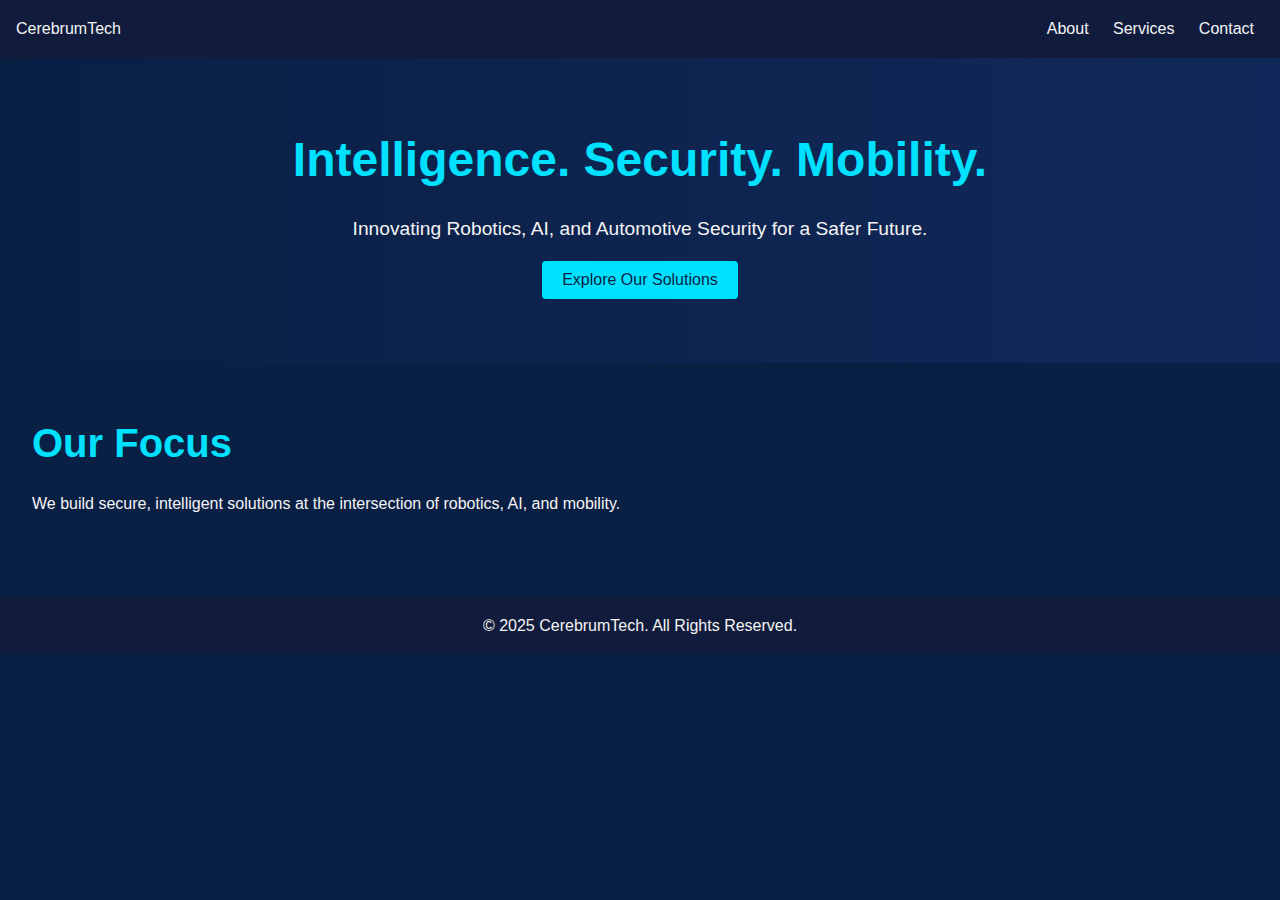
<file: index.html>
<!DOCTYPE html>
<html lang="en">
<head>
  <meta charset="UTF-8">
  <meta name="viewport" content="width=device-width, initial-scale=1.0">
  <title>CerebrumTech - Home</title>
  <link rel="stylesheet" href="style.css">
</head>
<body>
  <nav>
    <div class="logo"><a href="index.html">CerebrumTech</a></div>
    <div>
      <a href="about.html">About</a>
      <a href="services.html">Services</a>
      <a href="contact.html">Contact</a>
    </div>
  </nav>

  <div class="hero">
    <h1>Intelligence. Security. Mobility.</h1>
    <p>Innovating Robotics, AI, and Automotive Security for a Safer Future.</p>
    <a href="services.html"><button>Explore Our Solutions</button></a>
  </div>

  <section>
    <h2>Our Focus</h2>
    <p>We build secure, intelligent solutions at the intersection of robotics, AI, and mobility.</p>
  </section>

  <footer>
    <p>© 2025 CerebrumTech. All Rights Reserved.</p>
  </footer>
</body>
</html>
</file>
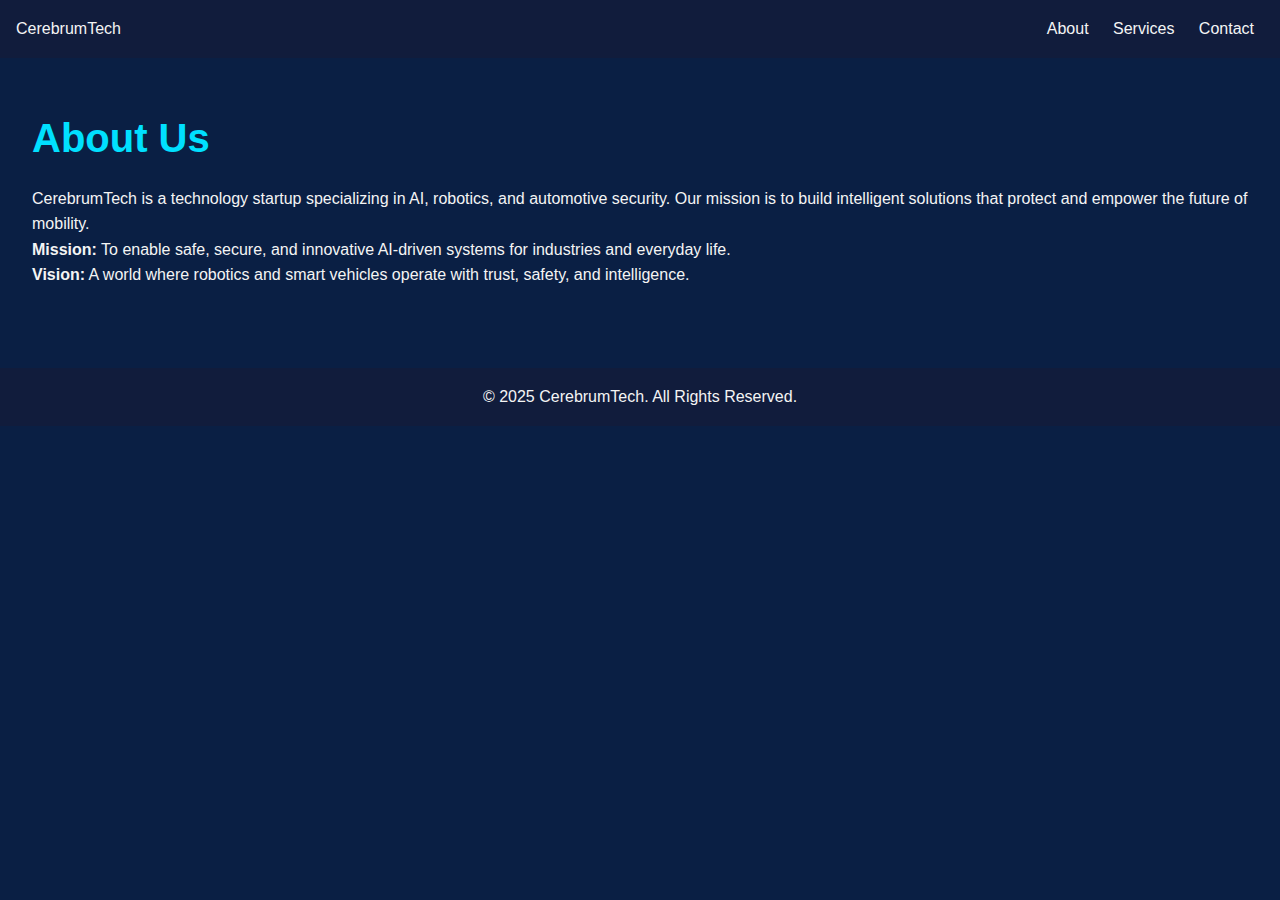
<file: about.html>
<!DOCTYPE html>
<html lang="en">
<head>
  <meta charset="UTF-8">
  <meta name="viewport" content="width=device-width, initial-scale=1.0">
  <title>About Us - CerebrumTech</title>
  <link rel="stylesheet" href="style.css">
</head>
<body>
  <nav>
    <div class="logo"><a href="index.html">CerebrumTech</a></div>
    <div>
      <a href="about.html">About</a>
      <a href="services.html">Services</a>
      <a href="contact.html">Contact</a>
    </div>
  </nav>

  <section>
    <h2>About Us</h2>
    <p>CerebrumTech is a technology startup specializing in AI, robotics, and automotive security. 
       Our mission is to build intelligent solutions that protect and empower the future of mobility.</p>
    <p><b>Mission:</b> To enable safe, secure, and innovative AI-driven systems for industries and everyday life.</p>
    <p><b>Vision:</b> A world where robotics and smart vehicles operate with trust, safety, and intelligence.</p>
  </section>

  <footer>
    <p>© 2025 CerebrumTech. All Rights Reserved.</p>
  </footer>
</body>
</html>
</file>
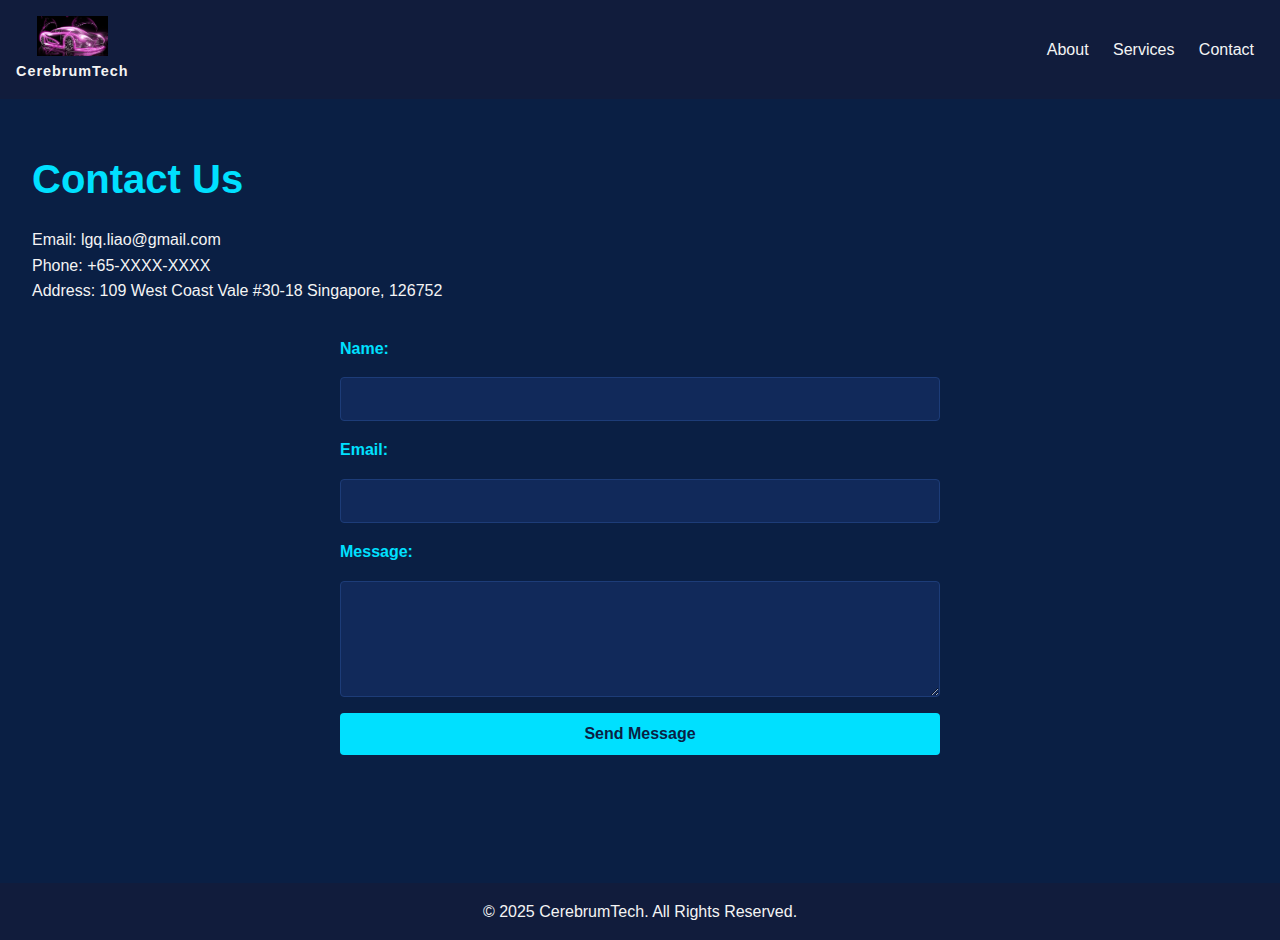
<file: contact.html>
<!DOCTYPE html>
<html lang="en">
<head>
  <meta charset="UTF-8">
  <meta name="viewport" content="width=device-width, initial-scale=1.0">
  <title>Contact - CerebrumTech</title>
  <link rel="stylesheet" href="style.css">
</head>
<body>
  <nav>
    <div class="logo">
      <a href="index.html">
        <img src="cerebrumtech.jpg" alt="CerebrumTech Logo">
        <span class="logo-text">CerebrumTech</span>
      </a>
    </div>
    <div>
      <a href="about.html">About</a>
      <a href="services.html">Services</a>
      <a href="contact.html">Contact</a>
    </div>
  </nav>

  <section>
    <h2>Contact Us</h2>
    <p>Email: lgq.liao@gmail.com</p>
    <p>Phone: +65-XXXX-XXXX</p>
    <p>Address: 109 West Coast Vale #30-18 Singapore, 126752</p>

    <form id="contact-form" action="https://formsubmit.co/lgq.liao@gmail.com" method="POST" novalidate>
      <label for="name">Name:</label>
      <input type="text" id="name" name="name" required>

      <label for="email">Email:</label>
      <input type="email" id="email" name="email" required>

      <label for="message">Message:</label>
      <textarea id="message" name="message" rows="5" required></textarea>

      <!-- Honeypot fields (spam protection) -->
      <div style="position:absolute; left:-9999px; width:1px; height:1px; overflow:hidden;">
        <label for="company">Company</label>
        <input type="text" id="company" name="company" tabindex="-1" autocomplete="off">
        <input type="text" name="_honey" tabindex="-1" autocomplete="off">
      </div>

      <!-- FormSubmit options -->
      <input type="hidden" name="_subject" value="New message via CerebrumTech site">
      <input type="hidden" name="_template" value="table">
      <input type="hidden" name="_next" value="contact.html?success=1">

      <button id="submit-btn" type="submit">Send Message</button>
      <p id="form-status" aria-live="polite"></p>
    </form>
  </section>

  <footer>
    <p>© 2025 CerebrumTech. All Rights Reserved.</p>
  </footer>
  <script>
    (function() {
      var form = document.getElementById('contact-form');
      var submitBtn = document.getElementById('submit-btn');
      var statusEl = document.getElementById('form-status');

      function setStatus(message, isError) {
        statusEl.textContent = message;
        statusEl.style.color = isError ? '#ff6b6b' : '#00E0FF';
      }

      // Disable on submit for UX
      form.addEventListener('submit', function() {
        submitBtn.disabled = true;
        submitBtn.textContent = 'Sending...';
        setStatus('Submitting, please wait...', false);
      });

      // Show success message if redirected back with ?success=1
      var params = new URLSearchParams(window.location.search);
      if (params.get('success') === '1') {
        setStatus('Thanks! Your message has been sent.', false);
      }
    })();
  </script>
</body>
</html>
</file>
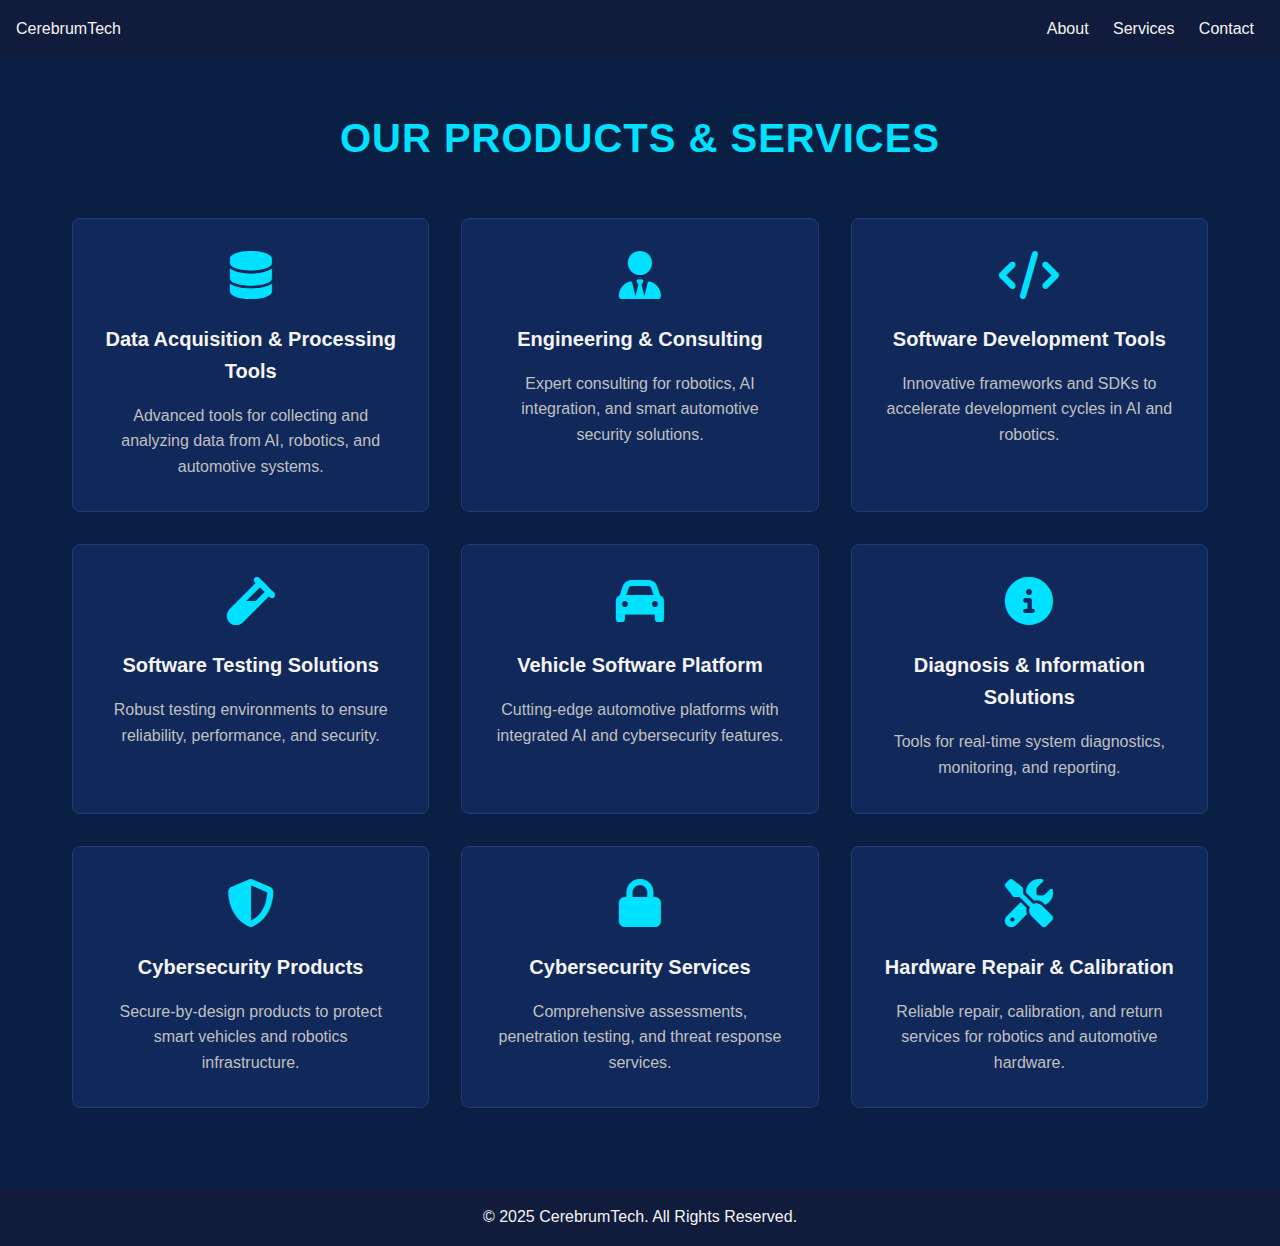
<file: services.html>
<!DOCTYPE html>
<html lang="en">
<head>
  <meta charset="UTF-8">
  <meta name="viewport" content="width=device-width, initial-scale=1.0">
  <title>CerebrumTech | Services</title>
  <link rel="stylesheet" href="style.css">
  <!-- Font Awesome for icons -->
  <link rel="stylesheet" href="https://cdnjs.cloudflare.com/ajax/libs/font-awesome/6.5.0/css/all.min.css">
</head>
<body>

  <nav>
    <div class="logo"><a href="index.html">CerebrumTech</a></div>
    <div>
      <a href="about.html">About</a>
      <a href="services.html">Services</a>
      <a href="contact.html">Contact</a>
    </div>
  </nav>

  <section class="services-section">
    <h2>Our Products & Services</h2>
    <div class="services-grid">
      <div class="service-card">
        <i class="fas fa-database"></i>
        <h3>Data Acquisition & Processing Tools</h3>
        <p>Advanced tools for collecting and analyzing data from AI, robotics, and automotive systems.</p>
      </div>
      <div class="service-card">
        <i class="fas fa-user-tie"></i>
        <h3>Engineering & Consulting</h3>
        <p>Expert consulting for robotics, AI integration, and smart automotive security solutions.</p>
      </div>
      <div class="service-card">
        <i class="fas fa-code"></i>
        <h3>Software Development Tools</h3>
        <p>Innovative frameworks and SDKs to accelerate development cycles in AI and robotics.</p>
      </div>
      <div class="service-card">
        <i class="fas fa-vial"></i>
        <h3>Software Testing Solutions</h3>
        <p>Robust testing environments to ensure reliability, performance, and security.</p>
      </div>
      <div class="service-card">
        <i class="fas fa-car"></i>
        <h3>Vehicle Software Platform</h3>
        <p>Cutting-edge automotive platforms with integrated AI and cybersecurity features.</p>
      </div>
      <div class="service-card">
        <i class="fas fa-info-circle"></i>
        <h3>Diagnosis & Information Solutions</h3>
        <p>Tools for real-time system diagnostics, monitoring, and reporting.</p>
      </div>
      <div class="service-card">
        <i class="fas fa-shield-alt"></i>
        <h3>Cybersecurity Products</h3>
        <p>Secure-by-design products to protect smart vehicles and robotics infrastructure.</p>
      </div>
      <div class="service-card">
        <i class="fas fa-lock"></i>
        <h3>Cybersecurity Services</h3>
        <p>Comprehensive assessments, penetration testing, and threat response services.</p>
      </div>
      <div class="service-card">
        <i class="fas fa-tools"></i>
        <h3>Hardware Repair & Calibration</h3>
        <p>Reliable repair, calibration, and return services for robotics and automotive hardware.</p>
      </div>
    </div>
  </section>

  <footer>
    <p>© 2025 CerebrumTech. All Rights Reserved.</p>
  </footer>

</body>
</html>
</file>
<file: style.css>
/* General Reset */
* {
  margin: 0;
  padding: 0;
  box-sizing: border-box;
}

body {
  font-family: 'Roboto', sans-serif;
  background-color: #0A1F44;
  color: #f4f4f4;
  line-height: 1.6;
}

/* Navbar */
nav {
  background: #111C3C;
  padding: 1rem;
  display: flex;
  justify-content: space-between;
  align-items: center;
}

nav a {
  color: #f4f4f4;
  margin: 0 10px;
  text-decoration: none;
  font-weight: 500;
  transition: color 0.3s ease;
}

nav a:hover {
  color: #00E0FF;
}

.logo a {
  display: flex;
  flex-direction: column;
  align-items: center;
  margin: 0;
}

.logo img {
  height: 40px; /* Adjust the height as you see fit */
  margin-bottom: 4px;
}

.logo-text {
  font-size: 0.9rem;
  font-weight: 600;
  letter-spacing: 1px;
}

/* Hero Section */
.hero {
  text-align: center;
  padding: 4rem 2rem;
  background: linear-gradient(to right, #0A1F44, #11295A);
}

.hero h1 {
  font-size: 3rem;
  color: #00E0FF;
}

.hero p {
  margin: 1rem 0;
  font-size: 1.2rem;
}

.hero button {
  padding: 10px 20px;
  background: #00E0FF;
  color: #0A1F44;
  border: none;
  cursor: pointer;
  border-radius: 4px;
  font-size: 1rem;
  transition: background-color 0.3s ease;
}

.hero button:hover {
  background: #00bcd4;
}

/* Sections */
section {
  padding: 3rem 2rem;
}

h2 {
  color: #00E0FF;
  margin-bottom: 1rem;
  font-size: 2.5rem;
}

/* Footer */
footer {
  text-align: center;
  padding: 1rem;
  background: #111C3C;
  margin-top: 2rem;
}

/* Services Page */
.services-section {
  max-width: 1200px;
  margin: auto;
}

.services-section h2 {
  text-align: center;
  margin-bottom: 3rem;
  text-transform: uppercase;
  letter-spacing: 1px;
}

.services-grid {
  display: grid;
  grid-template-columns: repeat(auto-fit, minmax(300px, 1fr));
  gap: 2rem;
}

.service-card {
  background: #11295A;
  padding: 2rem;
  border-radius: 8px;
  text-align: center;
  transition: transform 0.3s ease, box-shadow 0.3s ease;
  border: 1px solid #1d3c78;
}

.service-card:hover {
  transform: translateY(-10px);
  box-shadow: 0 10px 20px rgba(0, 0, 0, 0.2);
}

.service-card i {
  font-size: 3rem;
  color: #00E0FF;
  margin-bottom: 1.5rem;
}

.service-card h3 {
  font-size: 1.25rem;
  margin-bottom: 1rem;
  color: #f4f4f4;
}

.service-card p {
  font-size: 1rem;
  color: #c0c0c0;
}

/* Contact Form */
form {
  max-width: 600px;
  margin: 2rem auto;
  display: flex;
  flex-direction: column;
  gap: 1rem;
}

form label {
  font-weight: bold;
  color: #00E0FF;
}

form input,
form textarea {
  width: 100%;
  padding: 12px;
  background: #11295A;
  border: 1px solid #1d3c78;
  border-radius: 4px;
  color: #f4f4f4;
  font-size: 1rem;
  font-family: 'Roboto', sans-serif;
}

form input:focus,
form textarea:focus {
  outline: none;
  border-color: #00E0FF;
}

form button {
  padding: 12px 20px;
  background: #00E0FF;
  color: #0A1F44;
  border: none;
  cursor: pointer;
  border-radius: 4px;
  font-size: 1rem;
  font-weight: bold;
  transition: background-color 0.3s ease;
}

form button:hover {
  background: #00bcd4;
}
</file>
